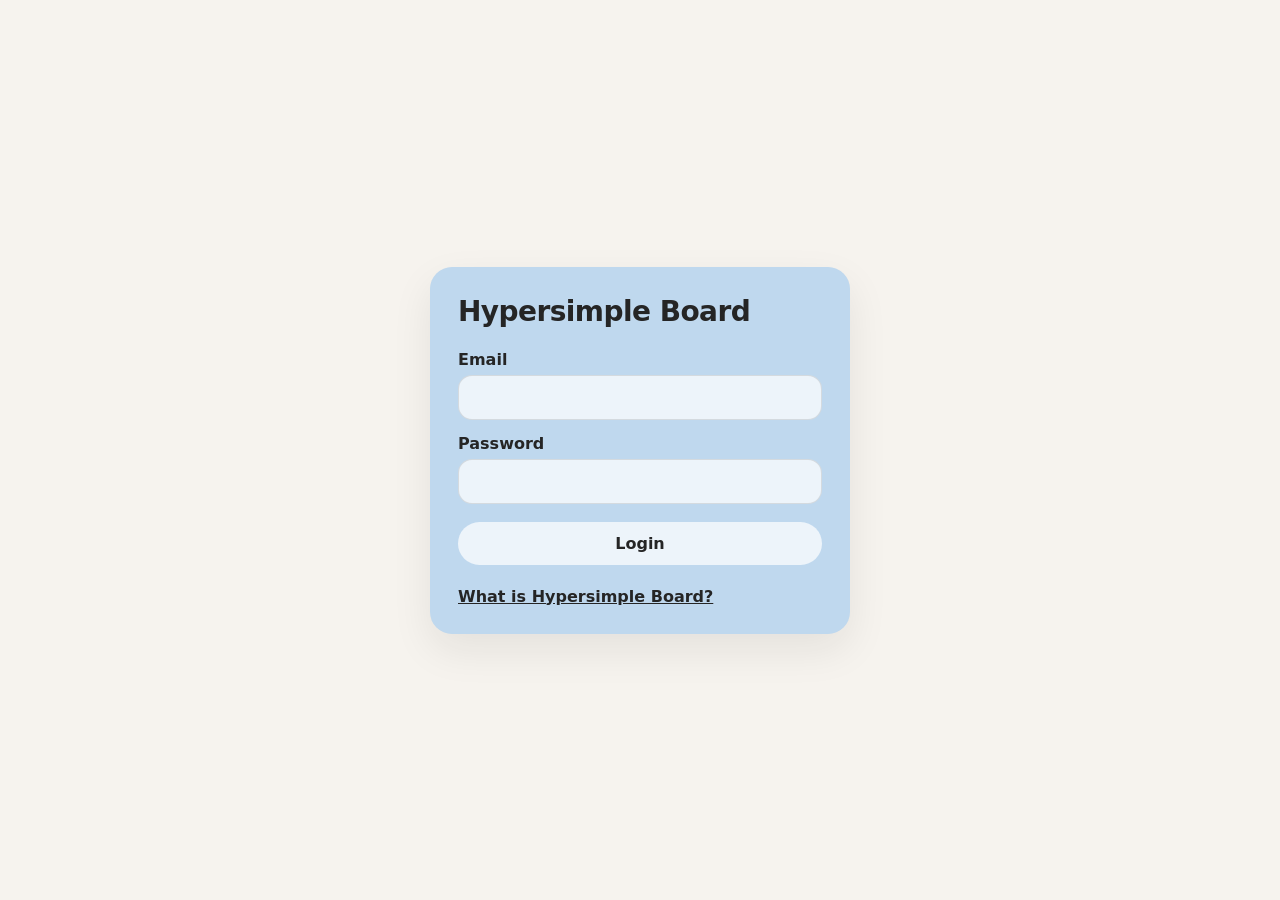
<file: public/login.html>
<!doctype html>
<html lang="it">
<head>
    <meta charset="utf-8">
    <meta name="viewport" content="width=device-width, initial-scale=1">
    <title>Hypersimple Board</title>
    <link rel="stylesheet" href="style/login.css?v=7">
</head>
<script src="https://code.jquery.com/jquery-3.7.1.min.js"></script>
<script src="script/l10n/hys_en.js?v=7"></script>
<script src="script/l10n/hys_it.js?v=7"></script>
<script src="script/login.js?v=7"></script>
<body>
    <main class="login-page">
        <section class="login-card">
            <h1 id="login_title"></h1>
            <form id="login_form">
                <label for="email" id="login_email_label"></label>
                <input id="email" name="email" type="email" autocomplete="username" required>

                <label for="password" id="login_password_label"></label>
                <input id="password" name="password" type="password" autocomplete="current-password" required>

                <button type="submit" id="login_button"></button>
                <p id="login_error" class="login-error" hidden></p>
            </form>

            <button type="button" id="login_about_toggle" class="about-toggle"></button>
            <div id="login_disclaimer" class="login-disclaimer" hidden></div>
        </section>
    </main>
</body>
</html>
</file>
<file: public/style/login.css>
* {
    box-sizing: border-box;
}

html,
body {
    width: 100%;
    min-height: 100%;
    margin: 0;
}

body {
    font-family: system-ui, -apple-system, BlinkMacSystemFont, "Segoe UI", sans-serif;
    color: #252525;
    background: #f6f3ee;
}

.login-page {
    min-height: 100vh;
    display: flex;
    align-items: center;
    justify-content: center;
    padding: 24px;
}

.login-card {
    width: 100%;
    max-width: 420px;
    border-radius: 22px;
    padding: 28px;
    background: #bfd8ee;
    box-shadow: 0 16px 40px rgba(30, 30, 30, 0.08);
}

.login-card h1 {
    margin: 0 0 22px;
    font-size: 28px;
    letter-spacing: -0.02em;
}

.login-card label {
    display: block;
    margin: 14px 0 6px;
    font-weight: 700;
}

.login-card input {
    width: 100%;
    border: 1px solid rgba(30, 30, 30, 0.12);
    border-radius: 14px;
    padding: 12px 14px;
    font: inherit;
    background: rgba(255, 255, 255, 0.72);
}

.login-card button[type="submit"] {
    width: 100%;
    margin-top: 18px;
    border: 0;
    border-radius: 999px;
    padding: 12px 16px;
    font: inherit;
    font-weight: 800;
    color: #252525;
    background: rgba(255, 255, 255, 0.72);
    cursor: pointer;
}

.login-error {
    margin: 14px 0 0;
    font-weight: 700;
}

.about-toggle {
    margin-top: 22px;
    border: 0;
    padding: 0;
    font: inherit;
    font-weight: 800;
    text-decoration: underline;
    color: #252525;
    background: transparent;
    cursor: pointer;
}

.login-disclaimer {
    margin-top: 12px;
    border-radius: 14px;
    padding: 14px;
    line-height: 1.45;
    background: rgba(255, 255, 255, 0.42);
}
</file>
